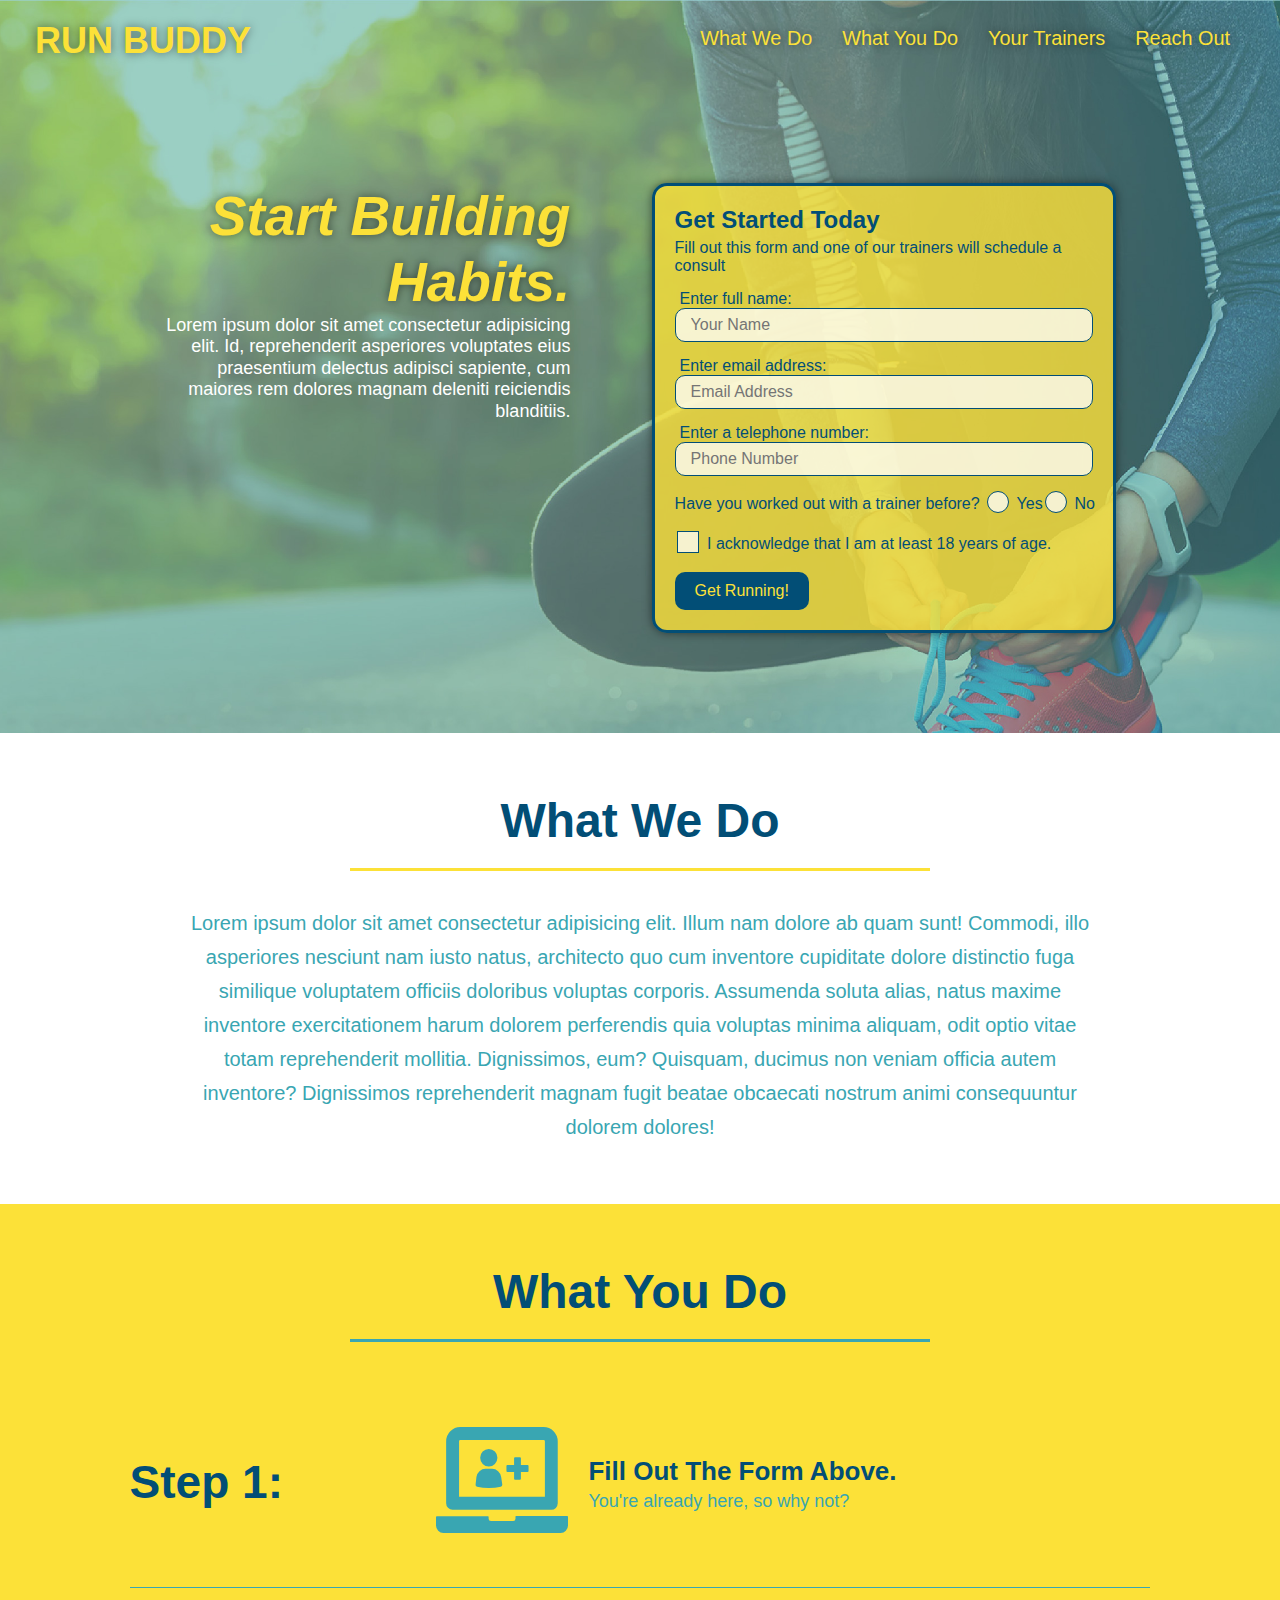
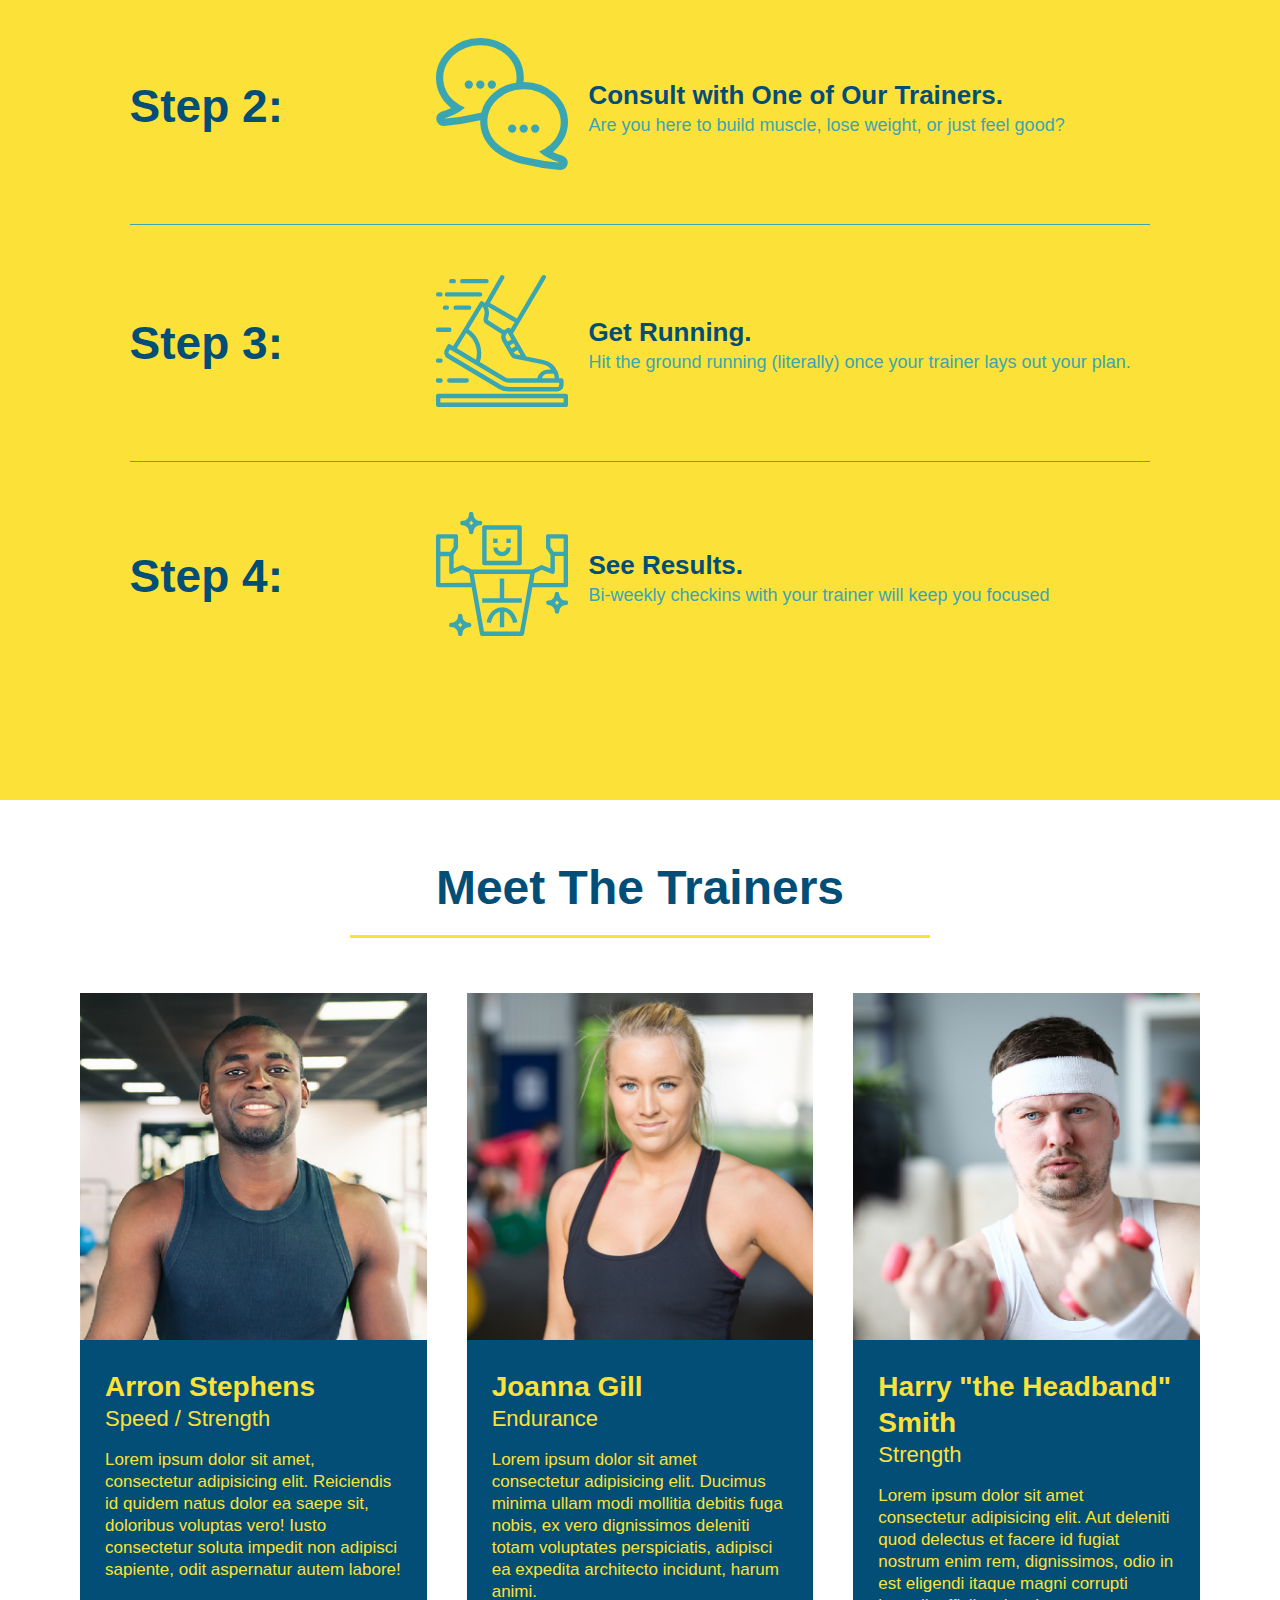
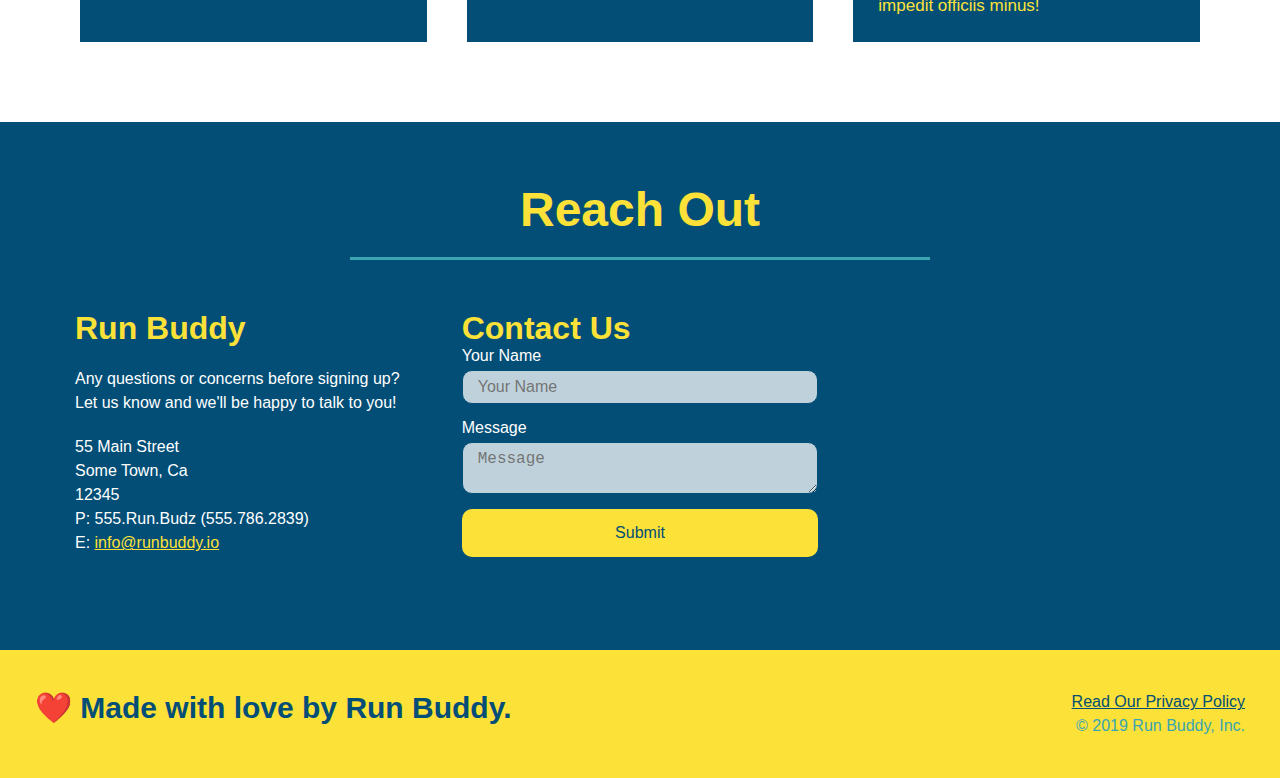
<file: index.html>
<!DOCTYPE html>

<html lang="en">

    <head>
        <link rel="stylesheet" href="./assets/css/style.css" />
        <meta name="viewport" content="width=device-width, initial-scale=1.0" />
        <meta charset="UTF-8" />
        <title> Run Buddy</title>
    </head>

    <body>

    <!-- navigation -->

    <header>

        <h1>
            <a href="/">RUN BUDDY</a>

        </h1>

        <nav>

    <!-- Unordered list element -->

    <ul>
        <!-- List item element -->

        <li>
    
            <!-- Anchor element -->

            <a href="#what-we-do">What We Do</a>

        </li>

        <li>

            <a href="#what-you-do">What You Do</a>

        </li>

        <li>

            <a href="#your-trainers">Your Trainers</a>

        </li>

        <li>

            <a href="#reach-out">Reach Out</a>

        </li>

    </ul>

        </nav>

    </header>

    <!-- hero/jumbotron -->

    <section class="hero">
        <div class="hero-cta"> 
            <h2>Start Building Habits.</h2>
            <p>Lorem ipsum dolor sit amet consectetur adipisicing elit. Id, reprehenderit asperiores voluptates eius praesentium delectus adipisci sapiente, cum maiores rem dolores magnam deleniti reiciendis blanditiis.  
            </p>
        </div>
        <div class="hero-form">
            <h3>Get Started Today</h3>
            <p>Fill out this form and one of our trainers will schedule a consult</p>
            <form>
                <label for="name">Enter full name:</label>
                <input type="text" placeholder="Your Name" name="name" id="name" class="form-input" />
                <label for="email">Enter email address:</label>
                <input type="email" placeholder="Email Address" name="email" id="email" class="form-input" />
                <label for="phone">Enter a telephone number:</label>
                <input type="tel" placeholder="Phone Number" name="phone" id="phone" class="form-input" />
                <p>
                    Have you worked out with a trainer before?
                    <span class="radio-wrapper">
                    <input type="radio" name="trainer-confirm" id="trainer-yes" />
                    <label for="trainer-yes">Yes</label>
                    </span>
                    <span class="radio-wrapper">
                    <input type="radio" name="trainer-confirm" id="trainer-no" />
                    <label for="trainer-no">No</label>
                    </span>
                </p>
                <p>
                    <span class="checkbox-wrapper">
                        <input type="checkbox" name="age-confirm" id="checkbox" />
                    <label for="checkbox" >
                        I acknowledge that I am at least 18 years of age.
                    </label>
                    </span>
                </p>
                <button type="submit">
                    Get Running!
                </button>
            </form>
        </div>
     </section>


    <!-- what we do section -->

    <section id="what-we-do" class="intro">
        <div class="flex-row">
        <h2 class="section-title primary-border">
            What We Do
        </h2>
        </div>
        <div class="flex-row">
        <p>
           Lorem ipsum dolor sit amet consectetur adipisicing elit. Illum nam dolore ab quam sunt! Commodi, illo asperiores nesciunt nam iusto natus, architecto quo cum inventore cupiditate dolore distinctio fuga similique voluptatem officiis doloribus voluptas corporis. Assumenda soluta alias, natus maxime inventore exercitationem harum dolorem perferendis quia voluptas minima aliquam, odit optio vitae totam reprehenderit mollitia. Dignissimos, eum? Quisquam, ducimus non veniam officia autem inventore? Dignissimos reprehenderit magnam fugit beatae obcaecati nostrum animi consequuntur dolorem dolores!
        </p> 
        </div>   
    </section> 

    <!-- what you do section -->

    <section id="what-you-do" class="steps">
        <div class="flex-row">
        <h2 class="section-title secondary-border">
            What You Do
        </h2>
        </div>

        <div class="step">
            <h3>Step 1:</h3>
            <div class="step-info">
                <div class="step-img">
                    <img src="./assets/images/step-1.svg" alt="" />
                </div>
                <div class="step-text">
                    <h4>Fill Out The Form Above.</h4>
                    <p>You're already here, so why not?</p>
                </div>
            </div>
        </div>

        <div class="step">
            <h3>Step 2:</h3>
            <div class="step-info">
                <div class="step-img">
                    <img src="./assets/images/step-2.svg" alt="" />
                </div>
                <div class="step-text">
                    <h4>Consult with One of Our Trainers.</h4>
                    <p>Are you here to build muscle, lose weight, or just feel good?</p>
                </div>
            </div>
        </div>

        <div class="step">
            <h3>Step 3:</h3>
            <div class="step-info">
                <div class="step-img">
                    <img src="./assets/images/step-3.svg" alt="" />
                </div>
                <div class="step-text">
                    <h4>Get Running.</h4>
                    <p>Hit the ground running (literally) once your trainer lays out your plan.</p>
                </div>
            </div>
        </div>

        <div class="step">
            <h3>Step 4:</h3>
            <div class="step-info">
                <div class="step-img">
                    <img src="./assets/images/step-4.svg" alt="" />
                </div>
                <div class="step-text">
                    <h4>See Results.</h4>
                    <p>Bi-weekly checkins with your trainer will keep you focused</p>
                </div>
            </div>
        </div>

    </section> 

    <!-- meet the trainers section -->

    <section id="your-trainers">
        <div class="flex-row">
            <h2 class="section-title primary-border">
                Meet The Trainers
            </h2>
        </div>
        <div class="trainers">
            <article class="trainer">
                <img src="./assets/images/trainer-1.jpg" alt="Aaron Stephens in his workout clothes, ready to pump iron." />
                <div class="trainer-bio">
                    <h3 class="trainer-name">Arron Stephens</h3>
                    <h4 class="trainer-role">Speed / Strength</h4>
                    <p>
                        Lorem ipsum dolor sit amet, consectetur adipisicing elit. Reiciendis id quidem natus dolor ea saepe
                        sit, doloribus voluptas vero! Iusto consectetur soluta impedit non adipisci sapiente, odit
                        aspernatur autem labore!
                    </p>
                </div>
            </article>
            <!--Secong Trainer Bio-->
            <article class="trainer">
                <img src="./assets/images/trainer-2.jpg" alt="Joanna Gill cooling off after a workout" />
                <div class="trainer-bio">
                    <h3 class="trainer-name">Joanna Gill</h3>
                    <h4 class="trainer-role">Endurance</h4>
                    <p>
                        Lorem ipsum dolor sit amet consectetur adipisicing elit. Ducimus minima ullam modi mollitia debitis
                        fuga nobis, ex vero dignissimos deleniti totam voluptates perspiciatis, adipisci ea expedita
                        architecto incidunt, harum animi.
                    </p>
                </div>
    
            </article>
            <!--Third Trainer Bio-->
            <article class="trainer">
                <img src="./assets/images/trainer-3.jpg"
                    alt="Harry Smith wearing a headband and lifting comically small pink weights" />
                <div class="trainer-bio">
                    <h3 class="trainer-name">Harry "the Headband" Smith</h3>
                    <h4 class="trainer-role">Strength</h4>
                    <p>
                        Lorem ipsum dolor sit amet consectetur adipisicing elit. Aut deleniti quod delectus et facere id
                        fugiat nostrum enim rem, dignissimos, odio in est eligendi itaque magni corrupti impedit officiis
                        minus!
                    </p>
                </div>
            </article>
        </div>
    
    </section>

    <!-- reach out section -->
<section id="reach-out" class="contact">
    <div class="flex-row">
        <h2 class="section-title secondary-border">Reach Out</h2>
    </div>
    <div class="contact-info">
        <div>
            <h3>Run Buddy</h3>
            <p>
                Any questions or concerns before signing up?
                <br />
                Let us know and we'll be happy to talk to you!
            </p>

            <address>
                55 Main Street <br />
                Some Town, Ca <br />
                12345<br />
                P: 555.Run.Budz (555.786.2839)<br />
                E: <a href="mailto:info@runbuddy.io">info@runbuddy.io</a>
            </address>
        
        </div>

        <div class="contact-form">
            <h3>Contact Us</h3>
            <form>
                <label for="contact-name">Your Name</label>
                <input type="text" id="contact-name" placeholder="Your Name" />

                <label for="contact-message">Message</label>
                <textarea id="contact-message" placeholder="Message"></textarea>

                <button type="submit">Submit</button>
            </form>
        </div>

        <iframe
            src="https://www.google.com/maps/embed?pb=!1m18!1m12!1m3!1d2793.782365047268!2d-122.56208694869922!3d45.5547034353179!2m3!1f0!2f0!3f0!3m2!1i1024!2i768!4f13.1!3m3!1m2!1s0x5495a3fcd3705af5%3A0xd27394bd0dbdc90b!2s9943%20NE%20Campaign%20St%2C%20Portland%2C%20OR%2097220!5e0!3m2!1sen!2sus!4v1657655370206!5m2!1sen!2sus"
            style="border:0;" allowfullscreen="" loading="lazy" referrerpolicy="no-referrer-when-downgrade">
        </iframe>


    </div>



</section>

    <!-- footer -->

    <footer>

        <h2>❤️ Made with love by Run Buddy.</h2>
    <div>
        <a href="./privacy-policy.html">Read Our Privacy Policy</a><br />
        &copy; 2019 Run Buddy, Inc.
    </div>
        
    </footer>
    
        
    </body>
</html>
</file>
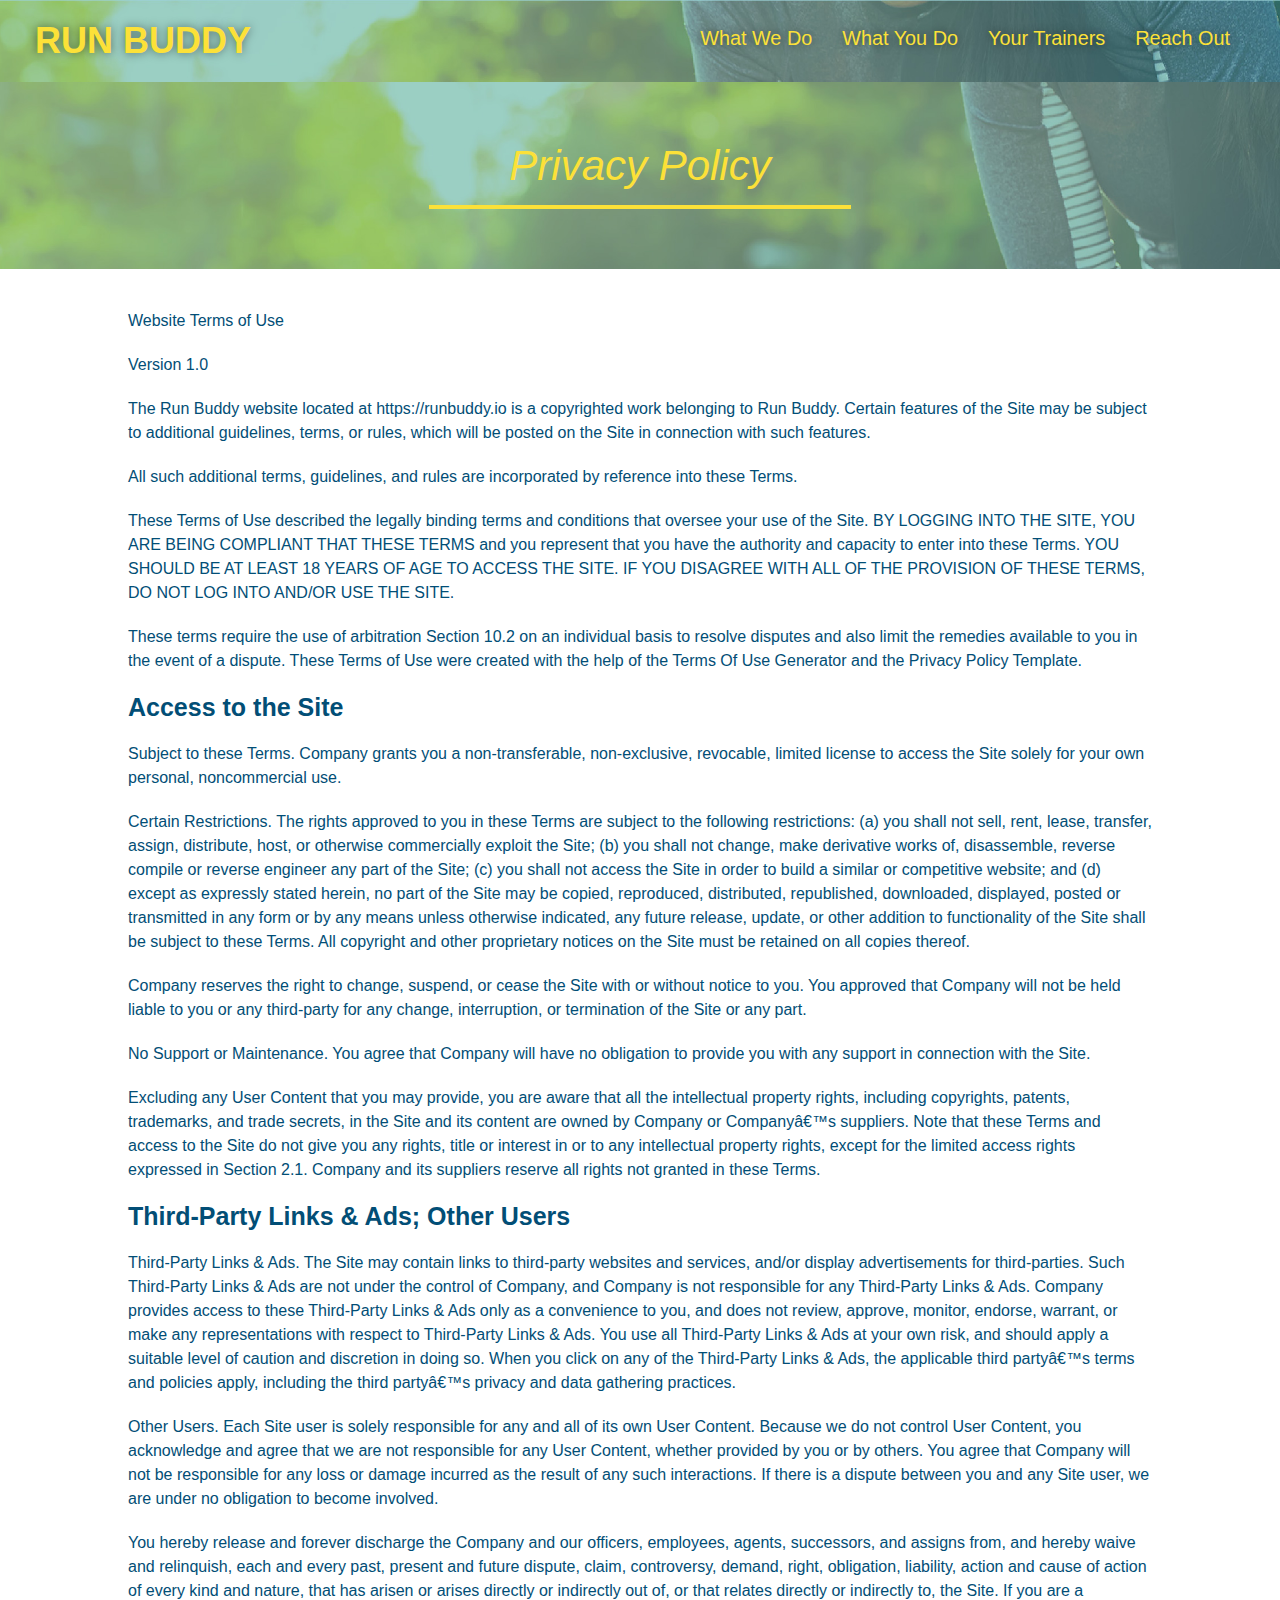
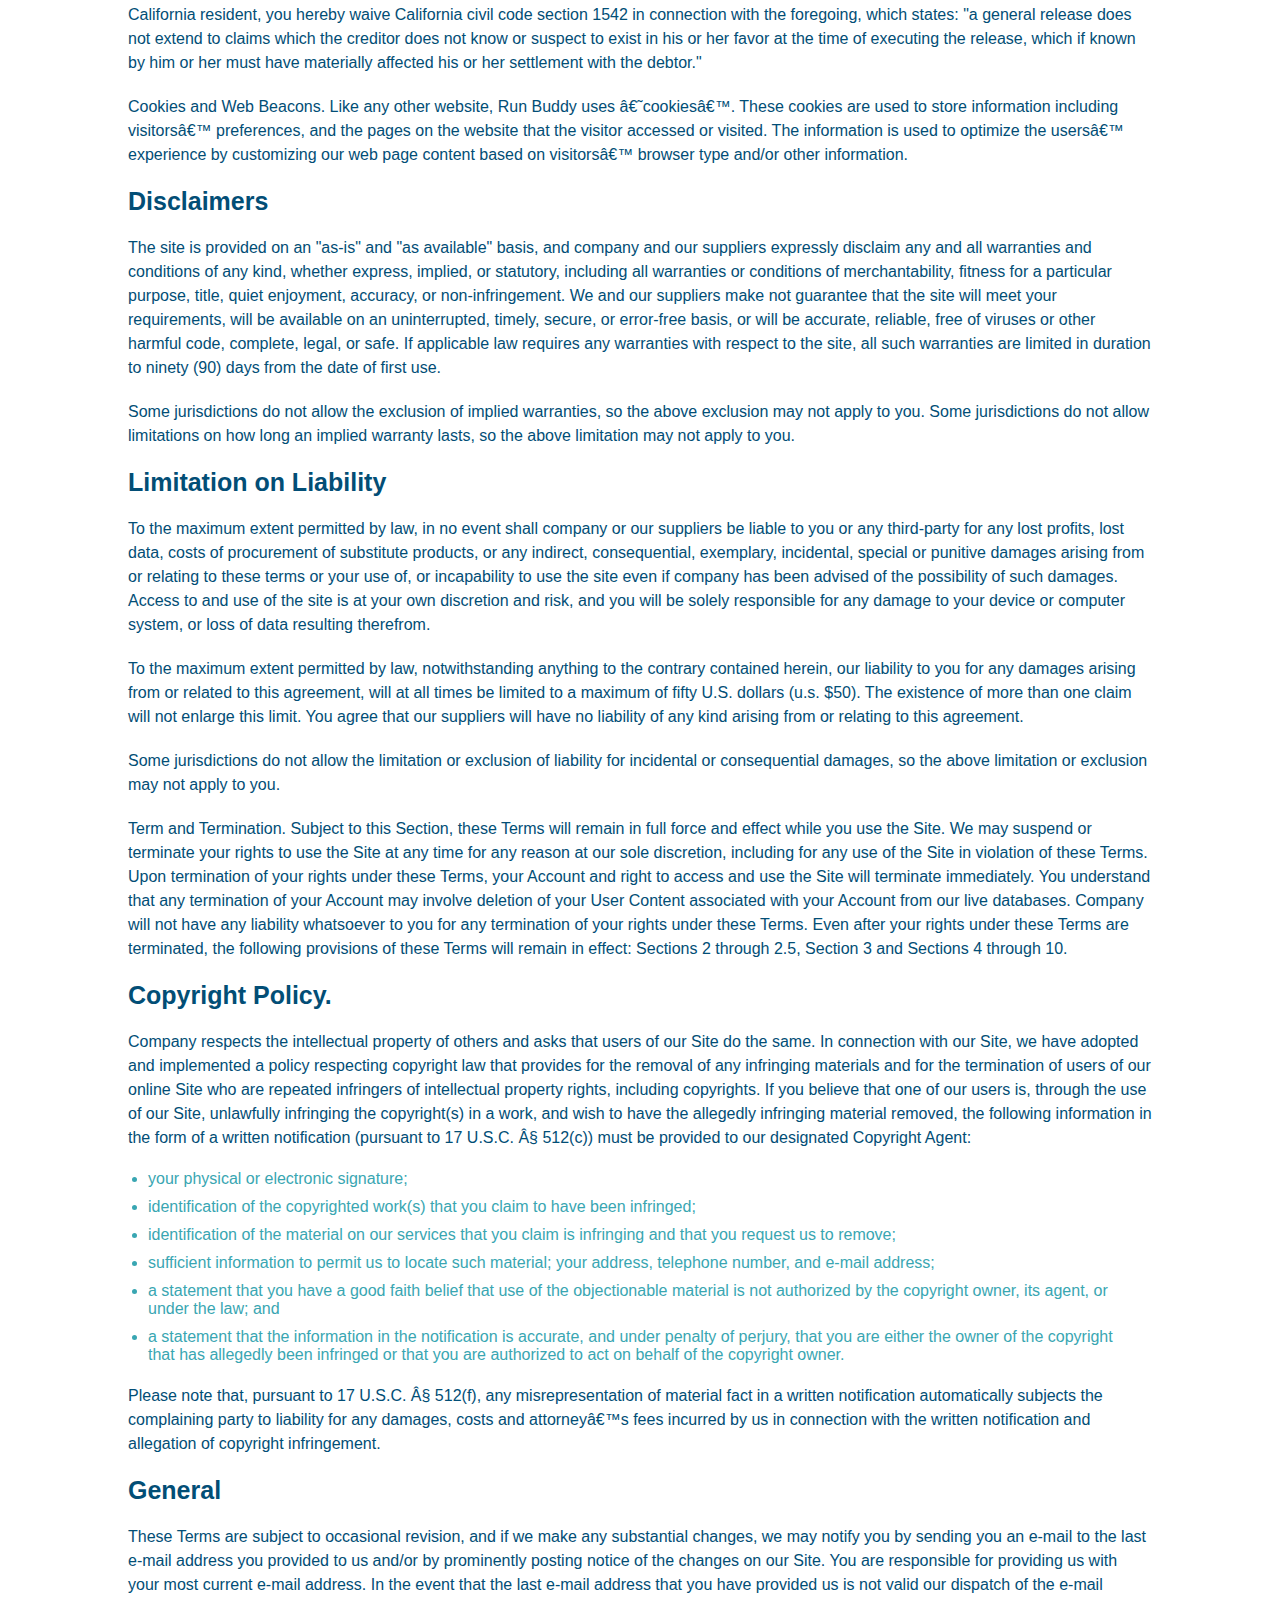
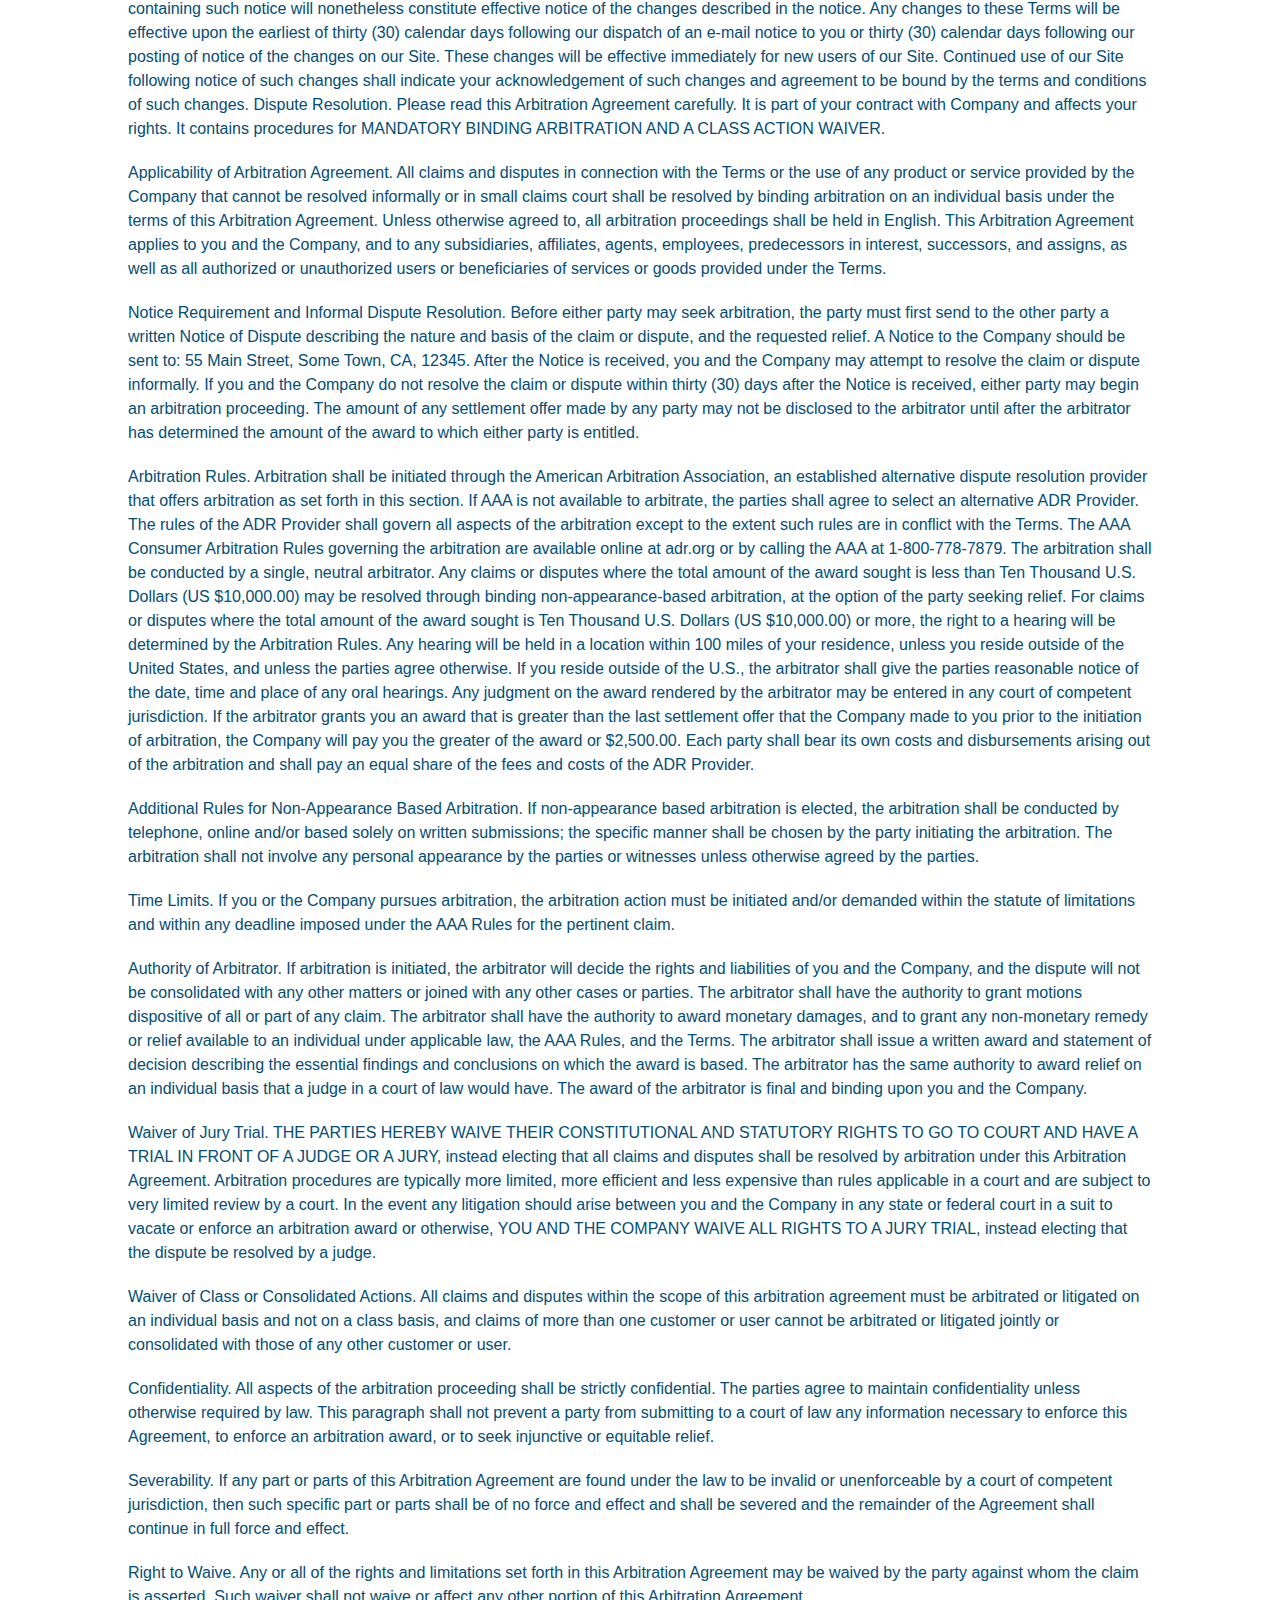
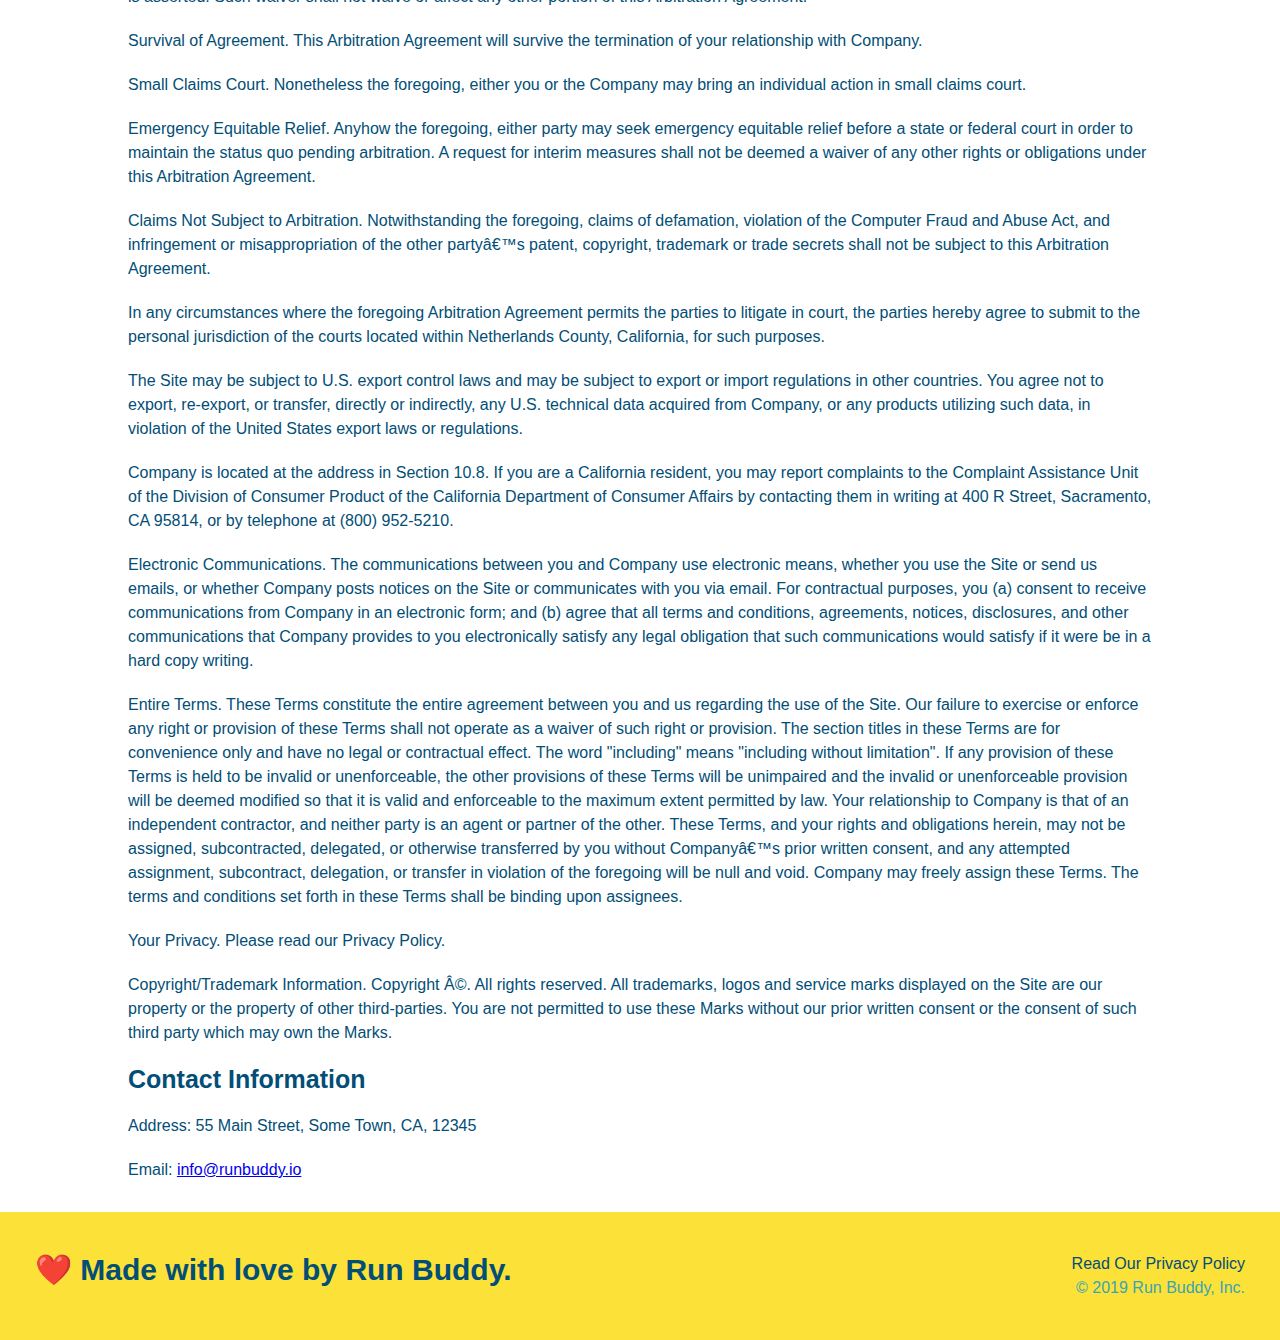
<file: privacy-policy.html>
<!DOCTYPE html>
<html lang="en">
  <head>
    <link rel="stylesheet" href="./assets/css/style.css" />
    <link rel="stylesheet" href="./assets/css/secondary-styles.css" />
    <meta charset="UTF-8" />
    <meta name="viewport" content="width=device-width, initial-scale=1.0" />
    <title>Privacy Policy - Run Buddy</title>
  </head>
  <body>
    <header>

        <h1>
            <a href="./index.html">RUN BUDDY</a>

        </h1>

        <nav>

    <!-- Unordered list element -->

    <ul>
        <!-- List item element -->

        <li>
    
            <!-- Anchor element -->

            <a href="./index.html#what-we-do">What We Do</a>

        </li>

        <li>

            <a href="./index.html#what-you-do">What You Do</a>

        </li>

        <li>

            <a href="./index.html#your-trainers">Your Trainers</a>

        </li>

        <li>

            <a href="./index.html#reach-out">Reach Out</a>

        </li>

    </ul>

        </nav>

    </header>
    <section class="hero">
        <h2 class="page-title"> 
            Privacy Policy
        </h2>
    </section>
    <article class="secondary-content">
        <p>
            Website Terms of Use
          </p>
    
          <p>
            Version 1.0
          </p>
    
          <p>
            The Run Buddy website located at https://runbuddy.io is a copyrighted work belonging to Run Buddy. Certain
            features of the Site may be subject to additional guidelines, terms, or rules, which will be posted on the Site
            in connection with such features.
          </p>
    
          <p>
            All such additional terms, guidelines, and rules are incorporated by reference into these Terms.
          </p>
    
          <p>
            These Terms of Use described the legally binding terms and conditions that oversee your use of the Site. BY
            LOGGING INTO THE SITE, YOU ARE BEING COMPLIANT THAT THESE TERMS and you represent that you have the authority
            and capacity to enter into these Terms. YOU SHOULD BE AT LEAST 18 YEARS OF AGE TO ACCESS THE SITE. IF YOU
            DISAGREE WITH ALL OF THE PROVISION OF THESE TERMS, DO NOT LOG INTO AND/OR USE THE SITE.
          </p>
    
          <p>
            These terms require the use of arbitration Section 10.2 on an individual basis to resolve disputes and also
            limit the remedies available to you in the event of a dispute. These Terms of Use were created with the help of
            the Terms Of Use Generator and the Privacy Policy Template.
          </p>
    
          <h3>
            Access to the Site
          </h3>
    
          <p>
            Subject to these Terms. Company grants you a non-transferable, non-exclusive, revocable, limited license to
            access the Site solely for your own personal, noncommercial use.
          </p>
    
          <p>
            Certain Restrictions. The rights approved to you in these Terms are subject to the following restrictions: (a)
            you shall not sell, rent, lease, transfer, assign, distribute, host, or otherwise commercially exploit the Site;
            (b) you shall not change, make derivative works of, disassemble, reverse compile or reverse engineer any part of
            the Site; (c) you shall not access the Site in order to build a similar or competitive website; and (d) except
            as expressly stated herein, no part of the Site may be copied, reproduced, distributed, republished, downloaded,
            displayed, posted or transmitted in any form or by any means unless otherwise indicated, any future release,
            update, or other addition to functionality of the Site shall be subject to these Terms. All copyright and other
            proprietary notices on the Site must be retained on all copies thereof.
          </p>
    
          <p>
            Company reserves the right to change, suspend, or cease the Site with or without notice to you. You approved
            that Company will not be held liable to you or any third-party for any change, interruption, or termination of
            the Site or any part.
          </p>
    
          <p>
            No Support or Maintenance. You agree that Company will have no obligation to provide you with any support in
            connection with the Site.
          </p>
    
          <p>
            Excluding any User Content that you may provide, you are aware that all the intellectual property rights,
            including copyrights, patents, trademarks, and trade secrets, in the Site and its content are owned by Company
            or Companyâ€™s suppliers. Note that these Terms and access to the Site do not give you any rights, title or
            interest in or to any intellectual property rights, except for the limited access rights expressed in Section
            2.1. Company and its suppliers reserve all rights not granted in these Terms.
          </p>
    
          <h3>
            Third-Party Links & Ads; Other Users
          </h3>
    
          <p>
            Third-Party Links & Ads. The Site may contain links to third-party websites and services, and/or display
            advertisements for third-parties. Such Third-Party Links & Ads are not under the control of Company, and Company
            is not responsible for any Third-Party Links & Ads. Company provides access to these Third-Party Links & Ads
            only as a convenience to you, and does not review, approve, monitor, endorse, warrant, or make any
            representations with respect to Third-Party Links & Ads. You use all Third-Party Links & Ads at your own risk,
            and should apply a suitable level of caution and discretion in doing so. When you click on any of the
            Third-Party Links & Ads, the applicable third partyâ€™s terms and policies apply, including the third partyâ€™s
            privacy and data gathering practices.
          </p>
    
          <p>
            Other Users. Each Site user is solely responsible for any and all of its own User Content. Because we do not
            control User Content, you acknowledge and agree that we are not responsible for any User Content, whether
            provided by you or by others. You agree that Company will not be responsible for any loss or damage incurred as
            the result of any such interactions. If there is a dispute between you and any Site user, we are under no
            obligation to become involved.
          </p>
    
          <p>
            You hereby release and forever discharge the Company and our officers, employees, agents, successors, and
            assigns from, and hereby waive and relinquish, each and every past, present and future dispute, claim,
            controversy, demand, right, obligation, liability, action and cause of action of every kind and nature, that has
            arisen or arises directly or indirectly out of, or that relates directly or indirectly to, the Site. If you are
            a California resident, you hereby waive California civil code section 1542 in connection with the foregoing,
            which states: "a general release does not extend to claims which the creditor does not know or suspect to exist
            in his or her favor at the time of executing the release, which if known by him or her must have materially
            affected his or her settlement with the debtor."
          </p>
    
          <p>
            Cookies and Web Beacons. Like any other website, Run Buddy uses â€˜cookiesâ€™. These cookies are used to store
            information including visitorsâ€™ preferences, and the pages on the website that the visitor accessed or visited.
            The information is used to optimize the usersâ€™ experience by customizing our web page content based on visitorsâ€™
            browser type and/or other information.
          </p>
    
          <h3>
            Disclaimers
          </h3>
    
          <p>
            The site is provided on an "as-is" and "as available" basis, and company and our suppliers expressly disclaim
            any and all warranties and conditions of any kind, whether express, implied, or statutory, including all
            warranties or conditions of merchantability, fitness for a particular purpose, title, quiet enjoyment, accuracy,
            or non-infringement. We and our suppliers make not guarantee that the site will meet your requirements, will be
            available on an uninterrupted, timely, secure, or error-free basis, or will be accurate, reliable, free of
            viruses or other harmful code, complete, legal, or safe. If applicable law requires any warranties with respect
            to the site, all such warranties are limited in duration to ninety (90) days from the date of first use.
          </p>
    
          <p>
            Some jurisdictions do not allow the exclusion of implied warranties, so the above exclusion may not apply to
            you. Some jurisdictions do not allow limitations on how long an implied warranty lasts, so the above limitation
            may not apply to you.
          </p>
    
          <h3>
            Limitation on Liability
          </h3>
    
          <p>
            To the maximum extent permitted by law, in no event shall company or our suppliers be liable to you or any
            third-party for any lost profits, lost data, costs of procurement of substitute products, or any indirect,
            consequential, exemplary, incidental, special or punitive damages arising from or relating to these terms or
            your use of, or incapability to use the site even if company has been advised of the possibility of such
            damages. Access to and use of the site is at your own discretion and risk, and you will be solely responsible
            for any damage to your device or computer system, or loss of data resulting therefrom.
          </p>
    
          <p>
            To the maximum extent permitted by law, notwithstanding anything to the contrary contained herein, our liability
            to you for any damages arising from or related to this agreement, will at all times be limited to a maximum of
            fifty U.S. dollars (u.s. $50). The existence of more than one claim will not enlarge this limit. You agree that
            our suppliers will have no liability of any kind arising from or relating to this agreement.
          </p>
    
          <p>
            Some jurisdictions do not allow the limitation or exclusion of liability for incidental or consequential
            damages, so the above limitation or exclusion may not apply to you.
          </p>
    
          <p>
            Term and Termination. Subject to this Section, these Terms will remain in full force and effect while you use
            the Site. We may suspend or terminate your rights to use the Site at any time for any reason at our sole
            discretion, including for any use of the Site in violation of these Terms. Upon termination of your rights under
            these Terms, your Account and right to access and use the Site will terminate immediately. You understand that
            any termination of your Account may involve deletion of your User Content associated with your Account from our
            live databases. Company will not have any liability whatsoever to you for any termination of your rights under
            these Terms. Even after your rights under these Terms are terminated, the following provisions of these Terms
            will remain in effect: Sections 2 through 2.5, Section 3 and Sections 4 through 10.
          </p>
    
          <h3>
            Copyright Policy.
          </h3>
    
          <p>
            Company respects the intellectual property of others and asks that users of our Site do the same. In connection
            with our Site, we have adopted and implemented a policy respecting copyright law that provides for the removal
            of any infringing materials and for the termination of users of our online Site who are repeated infringers of
            intellectual property rights, including copyrights. If you believe that one of our users is, through the use of
            our Site, unlawfully infringing the copyright(s) in a work, and wish to have the allegedly infringing material
            removed, the following information in the form of a written notification (pursuant to 17 U.S.C. Â§ 512(c)) must
            be provided to our designated Copyright Agent:
          </p>
    
          <ul>
            <li>
              your physical or electronic signature;
            </li>
            <li>
              identification of the copyrighted work(s) that you claim to have been infringed;
            </li>
            <li>
              identification of the material on our services that you claim is infringing and that you request us to remove;
            </li>
            <li>
              sufficient information to permit us to locate such material; your address, telephone number, and e-mail
              address;
            </li>
            <li>
              a statement that you have a good faith belief that use of the objectionable material is not authorized by the
              copyright owner, its agent, or under the law; and
            </li>
            <li>
              a statement that the information in the notification is accurate, and under penalty of perjury, that you are
              either the owner of the copyright that has allegedly been infringed or that you are authorized to act on
              behalf of the copyright owner.
            </li>
          </ul>
    
          <p>
            Please note that, pursuant to 17 U.S.C. Â§ 512(f), any misrepresentation of material fact in a written
            notification automatically subjects the complaining party to liability for any damages, costs and attorneyâ€™s
            fees incurred by us in connection with the written notification and allegation of copyright infringement.
          </p>
    
          <h3>
            General
          </h3>
    
          <p>
            These Terms are subject to occasional revision, and if we make any substantial changes, we may notify you by
            sending you an e-mail to the last e-mail address you provided to us and/or by prominently posting notice of the
            changes on our Site. You are responsible for providing us with your most current e-mail address. In the event
            that the last e-mail address that you have provided us is not valid our dispatch of the e-mail containing such
            notice will nonetheless constitute effective notice of the changes described in the notice. Any changes to these
            Terms will be effective upon the earliest of thirty (30) calendar days following our dispatch of an e-mail
            notice to you or thirty (30) calendar days following our posting of notice of the changes on our Site. These
            changes will be effective immediately for new users of our Site. Continued use of our Site following notice of
            such changes shall indicate your acknowledgement of such changes and agreement to be bound by the terms and
            conditions of such changes. Dispute Resolution. Please read this Arbitration Agreement carefully. It is part of
            your contract with Company and affects your rights. It contains procedures for MANDATORY BINDING ARBITRATION AND
            A CLASS ACTION WAIVER.
          </p>
    
          <p>
            Applicability of Arbitration Agreement. All claims and disputes in connection with the Terms or the use of any
            product or service provided by the Company that cannot be resolved informally or in small claims court shall be
            resolved by binding arbitration on an individual basis under the terms of this Arbitration Agreement. Unless
            otherwise agreed to, all arbitration proceedings shall be held in English. This Arbitration Agreement applies to
            you and the Company, and to any subsidiaries, affiliates, agents, employees, predecessors in interest,
            successors, and assigns, as well as all authorized or unauthorized users or beneficiaries of services or goods
            provided under the Terms.
          </p>
    
          <p>
            Notice Requirement and Informal Dispute Resolution. Before either party may seek arbitration, the party must
            first send to the other party a written Notice of Dispute describing the nature and basis of the claim or
            dispute, and the requested relief. A Notice to the Company should be sent to: 55 Main Street, Some Town, CA,
            12345. After the Notice is received, you and the Company may attempt to resolve the claim or dispute informally.
            If you and the Company do not resolve the claim or dispute within thirty (30) days after the Notice is received,
            either party may begin an arbitration proceeding. The amount of any settlement offer made by any party may not
            be disclosed to the arbitrator until after the arbitrator has determined the amount of the award to which either
            party is entitled.
          </p>
    
          <p>
            Arbitration Rules. Arbitration shall be initiated through the American Arbitration Association, an established
            alternative dispute resolution provider that offers arbitration as set forth in this section. If AAA is not
            available to arbitrate, the parties shall agree to select an alternative ADR Provider. The rules of the ADR
            Provider shall govern all aspects of the arbitration except to the extent such rules are in conflict with the
            Terms. The AAA Consumer Arbitration Rules governing the arbitration are available online at adr.org or by
            calling the AAA at 1-800-778-7879. The arbitration shall be conducted by a single, neutral arbitrator. Any
            claims or disputes where the total amount of the award sought is less than Ten Thousand U.S. Dollars (US
            $10,000.00) may be resolved through binding non-appearance-based arbitration, at the option of the party seeking
            relief. For claims or disputes where the total amount of the award sought is Ten Thousand U.S. Dollars (US
            $10,000.00) or more, the right to a hearing will be determined by the Arbitration Rules. Any hearing will be
            held in a location within 100 miles of your residence, unless you reside outside of the United States, and
            unless the parties agree otherwise. If you reside outside of the U.S., the arbitrator shall give the parties
            reasonable notice of the date, time and place of any oral hearings. Any judgment on the award rendered by the
            arbitrator may be entered in any court of competent jurisdiction. If the arbitrator grants you an award that is
            greater than the last settlement offer that the Company made to you prior to the initiation of arbitration, the
            Company will pay you the greater of the award or $2,500.00. Each party shall bear its own costs and
            disbursements arising out of the arbitration and shall pay an equal share of the fees and costs of the ADR
            Provider.
          </p>
    
          <p>
            Additional Rules for Non-Appearance Based Arbitration. If non-appearance based arbitration is elected, the
            arbitration shall be conducted by telephone, online and/or based solely on written submissions; the specific
            manner shall be chosen by the party initiating the arbitration. The arbitration shall not involve any personal
            appearance by the parties or witnesses unless otherwise agreed by the parties.
          </p>
    
          <p>
            Time Limits. If you or the Company pursues arbitration, the arbitration action must be initiated and/or demanded
            within the statute of limitations and within any deadline imposed under the AAA Rules for the pertinent claim.
          </p>
    
          <p>
            Authority of Arbitrator. If arbitration is initiated, the arbitrator will decide the rights and liabilities of
            you and the Company, and the dispute will not be consolidated with any other matters or joined with any other
            cases or parties. The arbitrator shall have the authority to grant motions dispositive of all or part of any
            claim. The arbitrator shall have the authority to award monetary damages, and to grant any non-monetary remedy
            or relief available to an individual under applicable law, the AAA Rules, and the Terms. The arbitrator shall
            issue a written award and statement of decision describing the essential findings and conclusions on which the
            award is based. The arbitrator has the same authority to award relief on an individual basis that a judge in a
            court of law would have. The award of the arbitrator is final and binding upon you and the Company.
          </p>
    
          <p>
            Waiver of Jury Trial. THE PARTIES HEREBY WAIVE THEIR CONSTITUTIONAL AND STATUTORY RIGHTS TO GO TO COURT AND HAVE
            A TRIAL IN FRONT OF A JUDGE OR A JURY, instead electing that all claims and disputes shall be resolved by
            arbitration under this Arbitration Agreement. Arbitration procedures are typically more limited, more efficient
            and less expensive than rules applicable in a court and are subject to very limited review by a court. In the
            event any litigation should arise between you and the Company in any state or federal court in a suit to vacate
            or enforce an arbitration award or otherwise, YOU AND THE COMPANY WAIVE ALL RIGHTS TO A JURY TRIAL, instead
            electing that the dispute be resolved by a judge.
          </p>
    
          <p>
            Waiver of Class or Consolidated Actions. All claims and disputes within the scope of this arbitration agreement
            must be arbitrated or litigated on an individual basis and not on a class basis, and claims of more than one
            customer or user cannot be arbitrated or litigated jointly or consolidated with those of any other customer or
            user.
          </p>
    
          <p>
            Confidentiality. All aspects of the arbitration proceeding shall be strictly confidential. The parties agree to
            maintain confidentiality unless otherwise required by law. This paragraph shall not prevent a party from
            submitting to a court of law any information necessary to enforce this Agreement, to enforce an arbitration
            award, or to seek injunctive or equitable relief.
          </p>
    
          <p>
            Severability. If any part or parts of this Arbitration Agreement are found under the law to be invalid or
            unenforceable by a court of competent jurisdiction, then such specific part or parts shall be of no force and
            effect and shall be severed and the remainder of the Agreement shall continue in full force and effect.
          </p>
    
          <p>
            Right to Waive. Any or all of the rights and limitations set forth in this Arbitration Agreement may be waived
            by the party against whom the claim is asserted. Such waiver shall not waive or affect any other portion of this
            Arbitration Agreement.
          </p>
    
          <p>
            Survival of Agreement. This Arbitration Agreement will survive the termination of your relationship with
            Company.
          </p>
    
          <p>
            Small Claims Court. Nonetheless the foregoing, either you or the Company may bring an individual action in small
            claims court.
          </p>
    
          <p>
            Emergency Equitable Relief. Anyhow the foregoing, either party may seek emergency equitable relief before a
            state or federal court in order to maintain the status quo pending arbitration. A request for interim measures
            shall not be deemed a waiver of any other rights or obligations under this Arbitration Agreement.
          </p>
    
          <p>
            Claims Not Subject to Arbitration. Notwithstanding the foregoing, claims of defamation, violation of the
            Computer Fraud and Abuse Act, and infringement or misappropriation of the other partyâ€™s patent, copyright,
            trademark or trade secrets shall not be subject to this Arbitration Agreement.
          </p>
    
          <p>
            In any circumstances where the foregoing Arbitration Agreement permits the parties to litigate in court, the
            parties hereby agree to submit to the personal jurisdiction of the courts located within Netherlands County,
            California, for such purposes.
          </p>
    
          <p>
            The Site may be subject to U.S. export control laws and may be subject to export or import regulations in other
            countries. You agree not to export, re-export, or transfer, directly or indirectly, any U.S. technical data
            acquired from Company, or any products utilizing such data, in violation of the United States export laws or
            regulations.
          </p>
    
          <p>
            Company is located at the address in Section 10.8. If you are a California resident, you may report complaints
            to the Complaint Assistance Unit of the Division of Consumer Product of the California Department of Consumer
            Affairs by contacting them in writing at 400 R Street, Sacramento, CA 95814, or by telephone at (800) 952-5210.
          </p>
    
          <p>
            Electronic Communications. The communications between you and Company use electronic means, whether you use the
            Site or send us emails, or whether Company posts notices on the Site or communicates with you via email. For
            contractual purposes, you (a) consent to receive communications from Company in an electronic form; and (b)
            agree that all terms and conditions, agreements, notices, disclosures, and other communications that Company
            provides to you electronically satisfy any legal obligation that such communications would satisfy if it were be
            in a hard copy writing.
          </p>
    
          <p>
            Entire Terms. These Terms constitute the entire agreement between you and us regarding the use of the Site. Our
            failure to exercise or enforce any right or provision of these Terms shall not operate as a waiver of such right
            or provision. The section titles in these Terms are for convenience only and have no legal or contractual
            effect. The word "including" means "including without limitation". If any provision of these Terms is held to be
            invalid or unenforceable, the other provisions of these Terms will be unimpaired and the invalid or
            unenforceable provision will be deemed modified so that it is valid and enforceable to the maximum extent
            permitted by law. Your relationship to Company is that of an independent contractor, and neither party is an
            agent or partner of the other. These Terms, and your rights and obligations herein, may not be assigned,
            subcontracted, delegated, or otherwise transferred by you without Companyâ€™s prior written consent, and any
            attempted assignment, subcontract, delegation, or transfer in violation of the foregoing will be null and void.
            Company may freely assign these Terms. The terms and conditions set forth in these Terms shall be binding upon
            assignees.
          </p>
    
          <p>
            Your Privacy. Please read our Privacy Policy.
          </p>
    
          <p>
            Copyright/Trademark Information. Copyright Â©. All rights reserved. All trademarks, logos and service marks
            displayed on the Site are our property or the property of other third-parties. You are not permitted to use
            these Marks without our prior written consent or the consent of such third party which may own the Marks.
          </p>
    
          <h3>
            Contact Information
          </h3>
    
          <p>
            Address: 55 Main Street, Some Town, CA, 12345
          </p>
    
          <p>
            Email: <a href="mailto:info@runbuddy.io">info@runbuddy.io</a>
          </p>
    </article>
    <footer>

        <h2>❤️ Made with love by Run Buddy.</h2>
    <div>
        <a>Read Our Privacy Policy</a><br />
        &copy; 2019 Run Buddy, Inc.
    </div>
        
    </footer>
  </body>
</html>
</file>
<file: assets/css/style.css>
:root {
    --primary-color: #fce138;
    --secondary-color: #024e76;
    --tertiary-color: #39a6b2;

}

* {
    margin: 0;
    padding: 0;
    box-sizing: border-box;
}

body {
    color: var(--tertiary-color);
    font-family: Helvetica, arial, sans-serif;
}

header {
    display: flex;
    padding: 20px 35px;
    background-color: var(--tertiary-color);
    justify-content: space-between;
    flex-wrap: wrap;
    position: -webkit-sticky;
    position: sticky;
    top: 0;
    background-image: url("../images/hero-bg.jpg");
    background-size: cover;
    background-position: 80%;
    background-attachment: fixed;
    z-index: 9999;
}

header h1 {
    font-weight: bold;
    font-size: 36px;
    color: var(--primary-color);
    margin: 0;
    text-shadow: 0 0 10px rgba(0, 0, 0, 0.5);

}

header a {
    text-decoration: none;
    color: var(--primary-color);
}

header nav {
    margin: 7px 0;
}

header nav ul {
    display: flex;
    flex-wrap: wrap;
    justify-content: space-between;
    align-items: center;
    list-style: none;
}

header nav ul li a {
    padding: 10px 15px;
    font-weight: lighter;
    font-size: 1.55vw;
    text-shadow: 0 0 10px rgba(0, 0, 0, 0.5);
}

header nav ul li a:hover {
    background: var(--primary-color);
    color: var(--secondary-color);
    border-radius: 15px;
    text-shadow: none;
}

footer {
    display: flex;
    justify-content: space-between;
    flex-wrap: wrap;
    background: var(--primary-color);
    width: 100%;
    padding: 40px 35px;
}

footer h2 {

    color: var(--secondary-color);
    font-size: 30px;
    margin: 0;
}

footer div {

    line-height: 1.5;
    text-align: right;
}

footer a {
    color: var(--secondary-color);
}

section {
    padding: 60px;
}

.hero {
    display: flex;
    justify-content: center;
    flex-wrap: wrap;
    background-image: url("../images/hero-bg.jpg");
    background-size: cover;
    background-position: 80%;
    background-attachment: fixed;
    align-items: flex-start;

}

.hero-cta {
    width: 35%;
    text-align: right;
    margin: 3.5%;
    color: #fff;
    font-size: 18px;
    line-height: 1.2;
}

.hero-cta h2 {
    font-style: italic;
    font-size: 55px;
    color: var(--primary-color);
    text-shadow: 0 0 10px rgba(0, 0, 0, 0.5);
}

.hero-form {
    background-color: rgba(252, 225, 56, 0.8);
    padding: 20px;
    color: var(--secondary-color);
    border: solid 3px var(--secondary-color);
    width: 40%;
    margin: 3.5%;
    box-shadow: 0 0 10px rgba(0, 0, 0, 0.5);
    border-radius: 15px;
}

.hero-form h3 {
    font-size: 24px;
    margin: 0px;
}

.hero-form p {
    margin: 5px 0 15px;
}

.form-input {
    border: 1px solid var(--secondary-color);
    display: block;
    padding: 7px 15px;
    font-size: 16px;
    color: var(--secondary-color);
    width: 100%;
    margin-bottom: 15px;
    border-radius: 10px;
    background-color: rgba(255, 255, 255, 0.75);
}

.form-input:focus {
    background-color: rgba(255, 255, 255, 1);
    outline: none;
}

.checkbox-wrapper input, .radio-wrapper input {
    opacity: 0;
}

.checkbox-wrapper input + label::after,
.radio-wrapper input + label::after {
  content: none;
}

.checkbox-wrapper input:checked + label::after,
.radio-wrapper input:checked + label::after {
  content: "";
}

.checkbox-wrapper label, .radio-wrapper label {
    position: relative;
    left: 10px; 
    margin: 10px;
    line-height: 1.6;
}

.checkbox-wrapper label::before, .radio-wrapper label::before {
    content: "";
    height: 20px;
    width: 20px;
    background: rgba(255, 255, 255, 0.75);
    border: 1px solid var(--secondary-color);
    position: absolute;
    top: -4px;
    left: -30px;
}

.radio-wrapper label::before {
    border-radius: 50%;
}

.radio-wrapper label::after {
    content: "";
    width: 20px;
    height: 20px;
    border-radius: 50%;
    background: var(--secondary-color);
    position: absolute;
    left: -29px;
    top: -3px;
    background-image: radial-gradient(circle, var(--tertiary-color), var(--secondary-color));
}

.checkbox-wrapper label::after {
    content: "";
    height: 6px;
    width: 14px;
    border-left: 2px solid var(--secondary-color);
    border-bottom: 2px solid var(--secondary-color);
    position: absolute;
    left: -26px;
    top: 1px;
    transform: rotate(-58deg);
}

.hero-form label {
    margin: 0 5px;
}

.hero-form button {
    color: var(--primary-color);
    background-color: var(--secondary-color);
    border: none;
    padding: 10px 20px;
    font-size: 16px;
    border-radius: 10px;
}

.hero-form button:hover {
    background-color: var(--tertiary-color);
}

.intro p {
    line-height: 1.7;
    color: var(--tertiary-color);
    width: 80%;
    font-size: 20px;
    margin: 0 auto;
    text-align: center;
}

.section-title {
    padding-bottom: 20px;
    text-align: center;
    margin: 0 auto 35px auto;
    width: 50%;
    font-size: 48px;
    color: var(--secondary-color);
    border-bottom: 3px solid;
}

.primary-border {
    border-color: var(--primary-color);
}

.secondary-border {
    border-color: var(--tertiary-color);
}

.step {
    margin: 50px auto;
    padding-bottom: 50px;
    width: 88%;
    border-bottom: 1px solid var(--tertiary-color);
    display: flex;
    flex-wrap: wrap;
    align-items: center;
    justify-content: space-between;
}

.step:last-child {
    border-bottom: none;
}

.step-info {
    flex: 2 70%;
    display: flex;
    flex-wrap: wrap;
    align-items: center;
}

.step-img {
    flex: 1 12%;
    margin-right: 20px;
}

.step-text {
    flex: 12;
}

.step-img img {
    max-width: 100%;
}

.steps {

    background: var(--primary-color);
}


.step h3 {
    color: var(--secondary-color);
    font-size: 46px;
    flex: 1 30%;


}

.step-text p {
    color: var(--tertiary-color);
    font-size: 18px;
}

.step-text h4 {
    font-size: 26px;
    line-height: 1.5;
    color: var(--secondary-color);
}


.trainer {
    margin: 20px;
    background: var(--secondary-color);
    color: var(--primary-color);
    flex: 1;
}

.trainers {
    width: 100%;
    margin: 0 auto;
    display: flex;
    flex-wrap: wrap;
    justify-content: space-around;
}

.trainer img {
    width: 100%;
    
}

.trainer-bio {
    padding: 25px;
    line-height: 1.3;
}

.text-left {
    text-align: left;
}

.text-right {
    text-align: right;
}

.trainer-bio h3 {
    font-size: 28px;
   
}

.trainer-bio h4 {
    font-weight: normal;
    font-size: 22px;
    margin-bottom: 15px;
}

.trainer-bio p {
    font-size: 17px;
   
}

.contact {

    background: var(--secondary-color);
}

.contact-info {
    display: flex;
    justify-content: space-between;
    flex-wrap: wrap;
}

.contact-info > * {
    flex: 1;
    margin: 15px;
}

.contact h2 {
    color: var(--primary-color);
}


.contact-info div {

    color: white;
}

.contact-info h3 {
    color: var(--primary-color);
    font-size: 32px;
}

.contact-info p,
.contact-info address {
    margin: 20px 0;
    line-height: 1.5;
    font-size: 16px;
    font-style: normal;
}

.contact-form input, .contact-form textarea {
    border: 1px solid var(--secondary-color);
    display: block;
    padding: 7px 15px;
    font-size: 16px;
    color: var(--secondary-color);
    width: 100%;
    margin-bottom: 15px;
    margin-top: 5px;
    border-radius: 10px;
    background-color: rgba(255, 255, 255, 0.75);
}

.contact-form input:focus, .contact-form textarea:focus {
    background-color: rgba(255, 255, 255, 1);
    outline: none;
}

.contact-form button {
    width: 100%;
    border: none;
    background: var(--primary-color);
    color: var(--secondary-color);
    text-align: center;
    padding: 15px 0;
    font-size: 16px;
    border-radius: 10px;
}

.contact-form button:hover {
    color: var(--primary-color);
    background: var(--tertiary-color);
}

.contact-info a {
    color: var(--primary-color);
}

.flex-row {
    display: flex;
}

/* MEDIA QUERY FOR SMALLER DESKTOP SCREENS AND SMALLER */

@media screen and (max-width: 980px) {
    header {
        padding-bottom: 0;
        justify-content: center;
        position: relative;
    }

    header h1 {
        width: 100%;
        text-align: center;
    }
    
    header nav ul {
        margin-top: 20px;
        width: 100%;
        justify-content: center;
    }

    header nav ul li a {
        font-size: 20px;
    }

    footer h2, footer div {
        text-align: center;
        width: 100%;
    }

    .hero-cta, .hero-form {
        width: 100%;
    }

    .hero-cta {
        text-align: center;
    }

    .section-title {
        width: 80%;
    }

    .trainer {
        flex: 0 70%;
    }

    .contact-info iframe {
        flex: 1 100%;
    }
    
}

/* MEDIA QUERY FOR TABLETS AND SMALLER */

@media screen and (max-width: 768px)   {

    section {
        padding: 30px 15px;
    }

    .step h3 {
        flex: 1 100%;
        text-align: center;
    }

    .step-info {
        flex: 2 100%;
        text-align: center;
        justify-content: center;
    }

    .step-img {
        flex: 0 32%;
        margin-right: 0;
        margin-top: 15px;
        margin-bottom: 15px;
    }

    .step-text {
        flex: 100%;
    }
    
}

/* MEDIA QUERY FOR MOBILE PHONES AND SMALLER */

@media screen and (max-width: 575px) {

    .hero-form button {
        width: 100%;

        .section-title {
            width: 95%;
        }

        .intro p {
            width: 100%;
        }

        .trainer {
            flex: 0 100%;
        }
        .contact-info {
            text-align: center;
        }

        .contact-info > * {
            flex: 0 100%;
        }

        .contact-form {
            order: 3;
        }
    }
  
}
</file>
<file: assets/css/secondary-styles.css>
.hero {
    background-position: bottom;
    height: auto;
    text-align: center;
    margin-bottom: 40px;
}
.page-title {
    color: #fce138;
    display: inline-block;
    border-bottom: solid 4px #fce138;
    padding: 0 80px 15px 80px;
    font-weight: normal;
    font-size: 42px;
    font-style: italic;
}
.secondary-content {
    width: 80%;
    margin: 0 auto 30px auto;
    color: #024e76;
}
.secondary-content h3{
    font-size: 25px;
    margin: 20px 0 20px 0;
}
.secondary-content p{
    font-size: 16px;
    line-height: 1.5;
    margin: 20px 0 20px 0;
}
.secondary-content ul{
    margin: 15px 20px 15px 20px;
}
.secondary-content li{
    color: #39a6b2;
    margin: 10px 0 10px 0;
}
</file>
